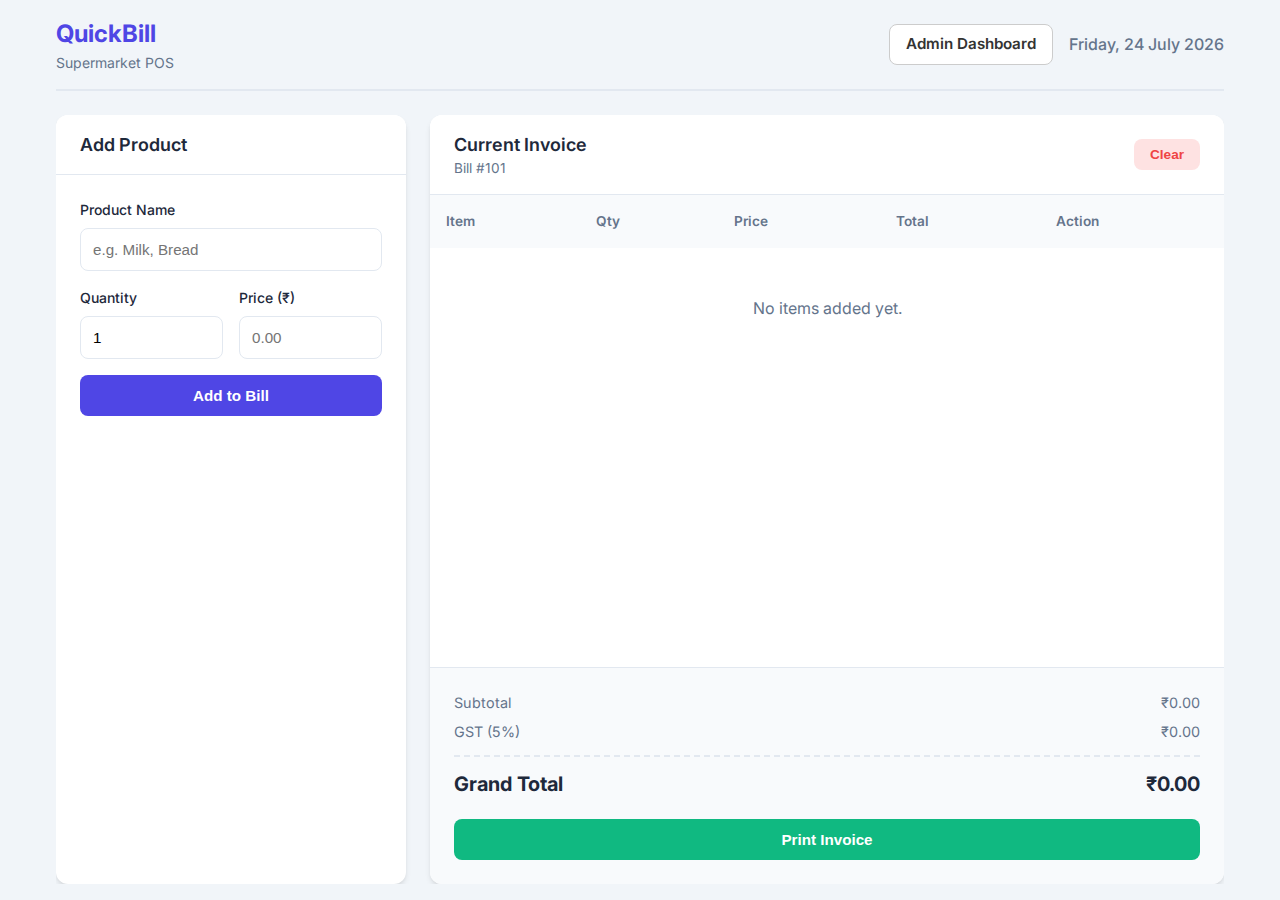
<file: index.html>
<!DOCTYPE html>
<html lang="en">

<head>
    <meta charset="UTF-8">
    <meta name="viewport" content="width=device-width, initial-scale=1.0">
    <title>QuickBill - Shop Billing System</title>
    <!-- Modern Font: Inter -->
    <link rel="preconnect" href="https://fonts.googleapis.com">
    <link rel="preconnect" href="https://fonts.gstatic.com" crossorigin>
    <link href="https://fonts.googleapis.com/css2?family=Inter:wght@400;500;600;700&display=swap" rel="stylesheet">
    <link rel="stylesheet" href="style.css">
</head>

<body>
    <div class="app-container">
        <!-- Header -->
        <header class="app-header">
            <div class="logo-area">
                <h1>QuickBill</h1>
                <p>Supermarket POS</p>
            </div>
            <div style="display: flex; gap: 1rem; align-items: center;">
                <a href="admin.html" class="btn"
                    style="background: white; border: 1px solid #ccc; color: #333; padding: 0.5rem 1rem; text-decoration: none;">Admin
                    Dashboard</a>
                <div class="date-display" id="currentDate"></div>
            </div>
        </header>

        <main class="main-content">
            <!-- Product Entry Section -->
            <section class="card product-entry">
                <div class="card-header">
                    <h2>Add Product</h2>
                </div>
                <div class="card-body">
                    <form id="productForm">
                        <div class="form-group">
                            <label for="productName">Product Name</label>
                            <input type="text" id="productName" list="productListSuggestions"
                                placeholder="e.g. Milk, Bread" autocomplete="off" required>
                            <datalist id="productListSuggestions">
                                <!-- Populated by JS -->
                            </datalist>
                        </div>
                        <div class="form-row">
                            <div class="form-group">
                                <label for="productQty">Quantity</label>
                                <input type="number" id="productQty" min="1" value="1" required>
                            </div>
                            <div class="form-group">
                                <label for="productPrice">Price (₹)</label>
                                <input type="number" id="productPrice" min="0.01" step="0.01" placeholder="0.00"
                                    required>
                            </div>
                        </div>
                        <button type="submit" class="btn btn-primary" id="addBtn">Add to Bill</button>
                    </form>
                </div>
            </section>

            <!-- Bill Section -->
            <section class="card bill-section">
                <div class="card-header bill-header">
                    <div class="bill-info">
                        <h2>Current Invoice</h2>
                        <span class="bill-no">Bill #<span id="billNumber">101</span></span>
                    </div>
                    <div class="actions">
                        <button class="btn btn-danger" id="clearBtn">Clear</button>
                    </div>
                </div>

                <div class="table-container">
                    <table class="bill-table">
                        <thead>
                            <tr>
                                <th>Item</th>
                                <th class="text-right">Qty</th>
                                <th class="text-right">Price</th>
                                <th class="text-right">Total</th>
                                <th class="text-center">Action</th>
                            </tr>
                        </thead>
                        <tbody id="billBody">
                            <!-- Rows will be added here -->
                        </tbody>
                    </table>

                    <div id="emptyState" class="empty-state">
                        <p>No items added yet.</p>
                    </div>
                </div>

                <div class="card-footer totals-area">
                    <div class="total-row">
                        <span>Subtotal</span>
                        <span id="subTotal">₹0.00</span>
                    </div>
                    <div class="total-row">
                        <span>GST (5%)</span>
                        <span id="gstAmount">₹0.00</span>
                    </div>
                    <div class="total-row grand-total">
                        <span>Grand Total</span>
                        <span id="grandTotal">₹0.00</span>
                    </div>
                    <button class="btn btn-success print-btn" id="printBtn">Print Invoice</button>
                </div>
            </section>
        </main>
    </div>

    <!-- Print Layout (Hidden on screen, visible on print) -->
    <div class="print-area">
        <div class="print-header">
            <h1>QuickBill Supermarket</h1>
            <p>123 Market Street, City, State - 500001</p>
            <p>Phone: +91 98765 43210</p>
        </div>
        <div class="print-meta">
            <p><strong>Bill No:</strong> <span id="printBillNo"></span></p>
            <p><strong>Date:</strong> <span id="printDate"></span></p>
        </div>
        <table class="print-table">
            <thead>
                <tr>
                    <th>Item</th>
                    <th>Qty</th>
                    <th>Price</th>
                    <th>Total</th>
                </tr>
            </thead>
            <tbody id="printBody"></tbody>
        </table>
        <div class="print-totals">
            <div class="p-row"><span>Subtotal:</span> <span id="printSubTotal"></span></div>
            <div class="p-row"><span>GST (5%):</span> <span id="printGst"></span></div>
            <div class="p-row total"><span>Grand Total:</span> <span id="printGrandTotal"></span></div>
        </div>
        <div class="print-footer">
            <p>Thank you for shopping with us!</p>
        </div>
    </div>

    <script src="script.js"></script>
</body>

</html>
</file>
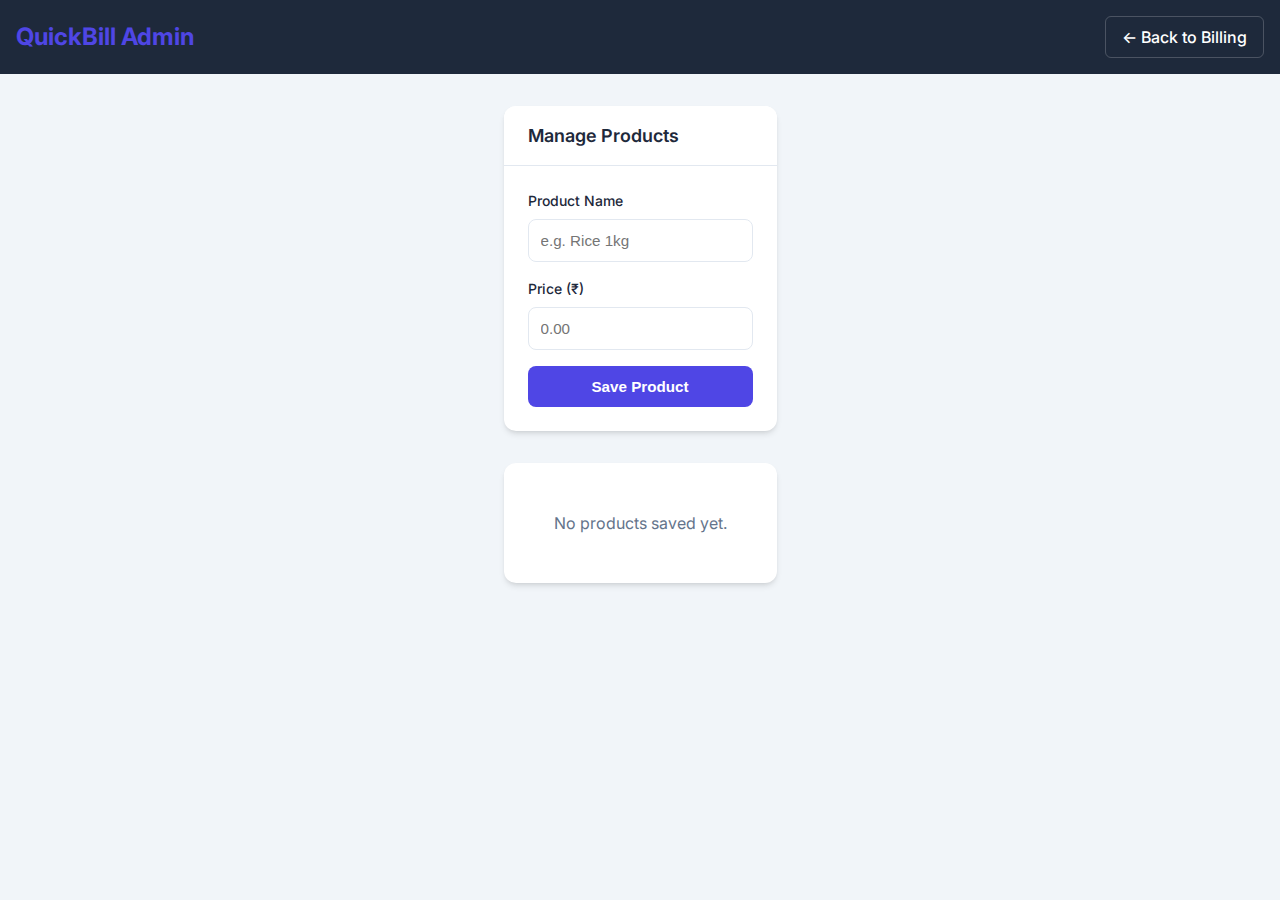
<file: admin.html>
<!DOCTYPE html>
<html lang="en">

<head>
    <meta charset="UTF-8">
    <meta name="viewport" content="width=device-width, initial-scale=1.0">
    <title>Admin - QuickBill</title>
    <!-- Modern Font: Inter -->
    <link rel="preconnect" href="https://fonts.googleapis.com">
    <link rel="preconnect" href="https://fonts.gstatic.com" crossorigin>
    <link href="https://fonts.googleapis.com/css2?family=Inter:wght@400;500;600;700&display=swap" rel="stylesheet">
    <link rel="stylesheet" href="style.css">
    <style>
        .admin-header {
            background-color: #1E293B;
            color: white;
            padding: 1rem;
            display: flex;
            justify-content: space-between;
            align-items: center;
        }

        .admin-header a {
            color: white;
            text-decoration: none;
            font-weight: 500;
            padding: 0.5rem 1rem;
            border: 1px solid rgba(255, 255, 255, 0.2);
            border-radius: 6px;
        }

        .admin-header a:hover {
            background-color: rgba(255, 255, 255, 0.1);
        }

        .container {
            max-width: 800px;
            margin: 2rem auto;
            padding: 0 1rem;
        }

        .product-list {
            margin-top: 2rem;
            background: white;
            border-radius: 12px;
            box-shadow: var(--shadow-md);
            overflow: hidden;
        }

        .product-item {
            display: flex;
            justify-content: space-between;
            align-items: center;
            padding: 1rem;
            border-bottom: 1px solid var(--border-color);
        }

        .product-item:last-child {
            border-bottom: none;
        }

        .product-info {
            display: flex;
            gap: 1rem;
            align-items: center;
        }

        .product-price {
            font-weight: 600;
            color: var(--primary-color);
        }

        /* Reuse form styles from style.css but constrain width */
        .admin-form {
            max-width: 100%;
        }
    </style>
</head>

<body>
    <header class="admin-header">
        <div class="logo-area">
            <h1>QuickBill Admin</h1>
        </div>
        <a href="index.html">← Back to Billing</a>
    </header>

    <div class="container">
        <!-- Add Product Section -->
        <section class="card">
            <div class="card-header">
                <h2>Manage Products</h2>
            </div>
            <div class="card-body">
                <form id="adminForm" class="admin-form">
                    <div class="form-group">
                        <label for="productName">Product Name</label>
                        <input type="text" id="productName" placeholder="e.g. Rice 1kg" required>
                    </div>
                    <div class="form-group">
                        <label for="productPrice">Price (₹)</label>
                        <input type="number" id="productPrice" min="0.01" step="0.01" placeholder="0.00" required>
                    </div>
                    <button type="submit" class="btn btn-primary">Save Product</button>
                </form>
            </div>
        </section>

        <!-- Product List Section -->
        <div class="product-list" id="productList">
            <!-- Items will be loaded here -->
            <div class="empty-state">
                <p>No products saved yet.</p>
            </div>
        </div>
    </div>

    <script src="admin.js"></script>
</body>

</html>
</file>
<file: style.css>
:root {
    --primary-color: #4F46E5; /* Indigo */
    --primary-hover: #4338CA;
    --secondary-color: #64748B;
    --background-color: #F1F5F9;
    --card-bg: #FFFFFF;
    --text-main: #1E293B;
    --text-muted: #64748B;
    --border-color: #E2E8F0;
    --danger: #EF4444;
    --success: #10B981;
    --shadow-sm: 0 1px 2px 0 rgb(0 0 0 / 0.05);
    --shadow-md: 0 4px 6px -1px rgb(0 0 0 / 0.1), 0 2px 4px -2px rgb(0 0 0 / 0.1);
}

* {
    margin: 0;
    padding: 0;
    box-sizing: border-box;
}

body {
    font-family: 'Inter', sans-serif;
    background-color: var(--background-color);
    color: var(--text-main);
    line-height: 1.5;
    height: 100vh;
    display: flex;
    flex-direction: column;
}

/* App Layout */
.app-container {
    max-width: 1200px;
    margin: 0 auto;
    width: 100%;
    padding: 1rem;
    height: 100%;
    display: flex;
    flex-direction: column;
}

.app-header {
    display: flex;
    justify-content: space-between;
    align-items: center;
    margin-bottom: 1.5rem;
    padding-bottom: 1rem;
    border-bottom: 2px solid var(--border-color);
}

.logo-area h1 {
    font-size: 1.5rem;
    color: var(--primary-color);
    font-weight: 700;
}

.logo-area p {
    font-size: 0.875rem;
    color: var(--text-muted);
}

.date-display {
    font-weight: 500;
    color: var(--text-muted);
}

.main-content {
    display: grid;
    grid-template-columns: 350px 1fr;
    gap: 1.5rem;
    height: 100%;
    overflow: hidden; /* For inner scrolling if needed */
}

/* Cards */
.card {
    background: var(--card-bg);
    border-radius: 12px;
    box-shadow: var(--shadow-md);
    display: flex;
    flex-direction: column;
    overflow: hidden;
}

.card-header {
    padding: 1rem 1.5rem;
    background-color: #fff;
    border-bottom: 1px solid var(--border-color);
    display: flex;
    justify-content: space-between;
    align-items: center;
}

.card-header h2 {
    font-size: 1.125rem;
    font-weight: 600;
}

.card-body {
    padding: 1.5rem;
}

/* Product Form */
.form-group {
    margin-bottom: 1rem;
}

.form-row {
    display: flex;
    gap: 1rem;
}

.form-row .form-group {
    flex: 1;
}

label {
    display: block;
    margin-bottom: 0.5rem;
    font-size: 0.875rem;
    font-weight: 500;
    color: var(--text-main);
}

input {
    width: 100%;
    padding: 0.75rem;
    border: 1px solid var(--border-color);
    border-radius: 8px;
    font-size: 0.95rem;
    transition: border-color 0.2s;
}

input:focus {
    outline: none;
    border-color: var(--primary-color);
    box-shadow: 0 0 0 3px rgba(79, 70, 229, 0.1);
}

/* Buttons */
.btn {
    display: inline-flex;
    justify-content: center;
    align-items: center;
    padding: 0.75rem 1.5rem;
    border: none;
    border-radius: 8px;
    font-weight: 600;
    cursor: pointer;
    transition: all 0.2s;
    font-size: 0.95rem;
}

.btn-primary {
    background-color: var(--primary-color);
    color: white;
    width: 100%;
}

.btn-primary:hover {
    background-color: var(--primary-hover);
    transform: translateY(-1px);
}

.btn-danger {
    background-color: #FEE2E2;
    color: var(--danger);
    padding: 0.5rem 1rem;
    font-size: 0.85rem;
}

.btn-danger:hover {
    background-color: #FECACA;
}

.btn-success {
    background-color: var(--success);
    color: white;
    width: 100%;
}

.btn-success:hover {
    filter: brightness(110%);
}

.btn-icon {
    padding: 0.4rem;
    border-radius: 6px;
    background: transparent;
    color: var(--text-muted);
}

.btn-icon:hover {
    color: var(--danger);
    background: #FEE2E2;
}

/* Bill Table */
.bill-section {
    display: flex;
    flex-direction: column;
}

.bill-info {
    display: flex;
    flex-direction: column;
}

.bill-no {
    font-size: 0.85rem;
    color: var(--text-muted);
}

.table-container {
    flex: 1;
    overflow-y: auto;
    padding: 0;
}

.bill-table {
    width: 100%;
    border-collapse: collapse;
}

.bill-table th {
    background-color: #F8FAFC;
    padding: 1rem;
    text-align: left;
    font-weight: 600;
    font-size: 0.85rem;
    color: var(--text-muted);
    position: sticky;
    top: 0;
}

.bill-table td {
    padding: 1rem;
    border-bottom: 1px solid var(--border-color);
    font-size: 0.95rem;
}

.text-right { text-align: right; }
.text-center { text-align: center; }

/* Totals Footer */
.card-footer.totals-area {
    background-color: #F8FAFC;
    padding: 1.5rem;
    border-top: 1px solid var(--border-color);
}

.total-row {
    display: flex;
    justify-content: space-between;
    margin-bottom: 0.5rem;
    color: var(--text-muted);
    font-size: 0.9rem;
}

.total-row.grand-total {
    color: var(--text-main);
    font-weight: 700;
    font-size: 1.25rem;
    border-top: 2px dashed var(--border-color);
    padding-top: 0.75rem;
    margin-top: 0.75rem;
    margin-bottom: 1.25rem;
}

.empty-state {
    text-align: center;
    padding: 3rem;
    color: var(--text-muted);
}

/* Print Styles */
.print-area {
    display: none;
}

@media print {
    body {
        background: white;
    }
    .app-container {
        display: none;
    }
    .print-area {
        display: block;
        padding: 2rem;
        font-family: 'Courier New', Courier, monospace; /* Invoice look */
    }
    .print-header {
        text-align: center;
        margin-bottom: 2rem;
        border-bottom: 1px dashed #000;
        padding-bottom: 1rem;
    }
    .print-header h1 {
        font-size: 1.5rem;
        margin-bottom: 0.5rem;
    }
    .print-meta {
        display: flex;
        justify-content: space-between;
        margin-bottom: 1.5rem;
    }
    .print-table {
        width: 100%;
        border-collapse: collapse;
        margin-bottom: 2rem;
    }
    .print-table th, .print-table td {
        text-align: left;
        padding: 0.5rem;
        border-bottom: 1px solid #ddd;
    }
    .print-totals {
        text-align: right;
    }
    .p-row {
        margin-bottom: 0.5rem;
    }
    .p-row.total {
        font-weight: bold;
        font-size: 1.2rem;
        border-top: 1px dashed #000;
        padding-top: 0.5rem;
    }
    .print-footer {
        text-align: center;
        margin-top: 3rem;
        font-size: 0.85rem;
        border-top: 1px solid #eee;
        padding-top: 1rem;
    }
}

/* Tablet & Mobile Responsiveness */
@media (max-width: 900px) {
    .main-content {
        grid-template-columns: 1fr;
        grid-template-rows: auto 1fr;
    }
}
</file>
